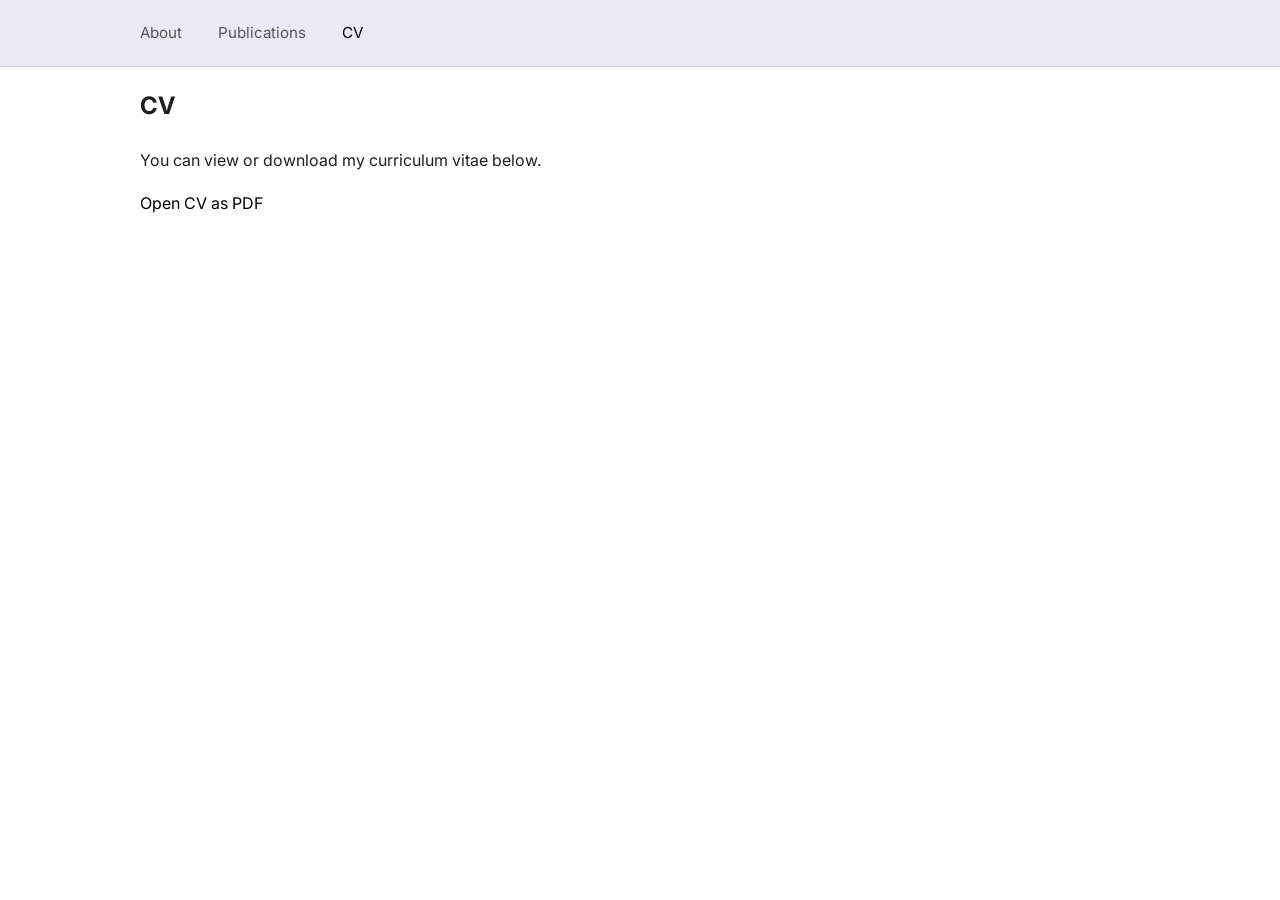
<file: cv.html>
<!DOCTYPE html>
<html lang="en">
<head>
    <meta charset="UTF-8"/>
    <meta name="viewport" content="width=device-width, initial-scale=1.0"/>
    <title>CV | Taguhi Mesropyan</title>
    <link href="https://fonts.googleapis.com/css2?family=Inter:wght@300;400;500;600;700&display=swap" rel="stylesheet">
    <link rel="stylesheet" href="style.css"/>
</head>
<body>
<header class="site-header">
  <div class="container nav-container">
    <nav>
      <a href="index.html">About</a>
      <a href="publications.html">Publications</a>
      <a href="cv.html" class="active">CV</a>
    </nav>
  </div>
</header>

<main class="container">
    <section class="hero">
        <h2>CV</h2>
        <p>You can view or download my curriculum vitae below.</p>
    </section>

    <section class="card">
        <p>
            <a href="assets/cv/CV.pdf" target="_blank">Open CV as PDF</a>
        </p>
    </section>
</main>

<footer class="site-footer">
<!--    <div class="container">-->
<!--        <p>© 2026 Taguhi Mesropyan</p>-->
<!--    </div>-->
</footer>
</body>
</html>
</file>
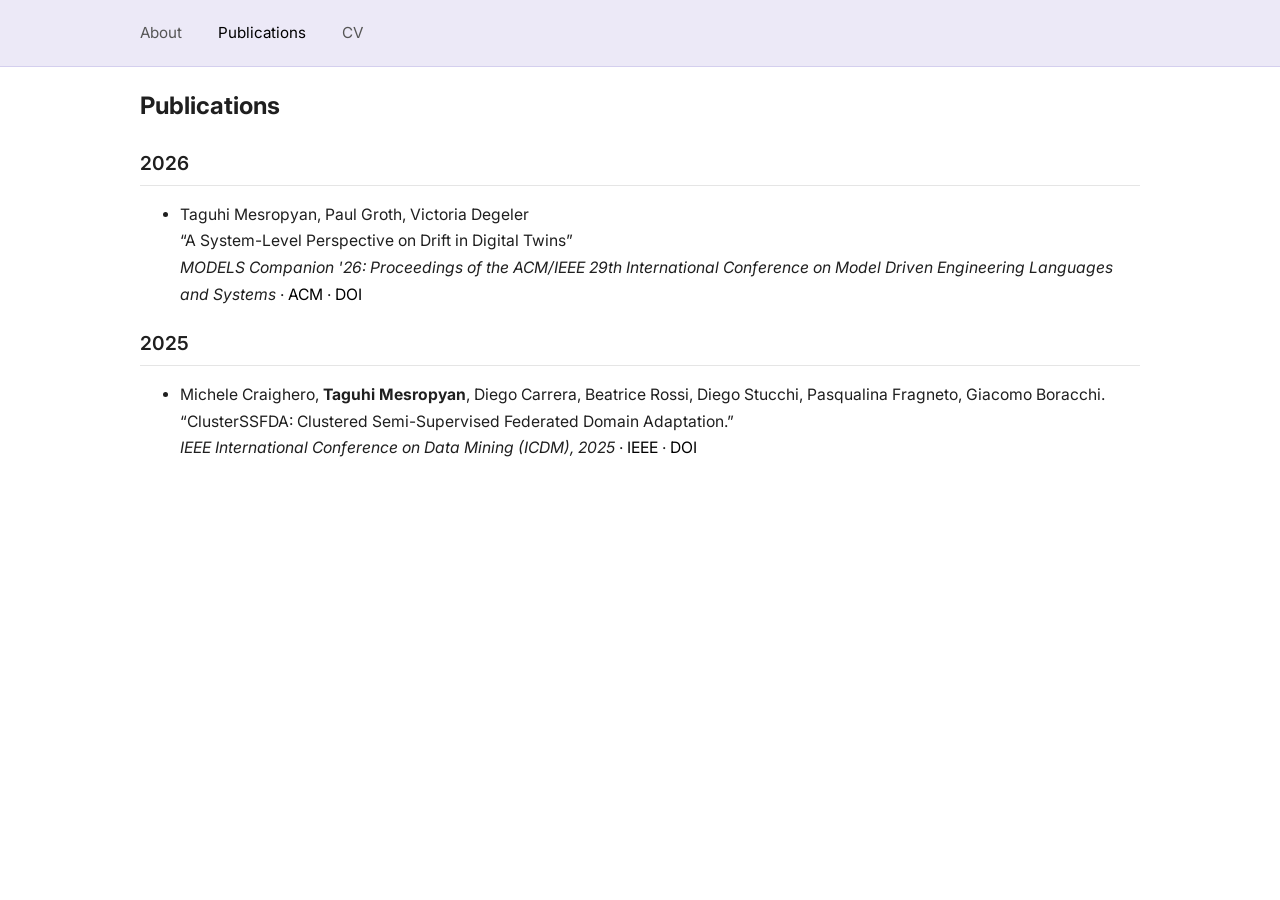
<file: publications.html>
<!DOCTYPE html>
<html lang="en">
<head>
    <meta charset="UTF-8"/>
    <meta name="viewport" content="width=device-width, initial-scale=1.0"/>
    <title>Publications | Taguhi Mesropyan</title>
    <link href="https://fonts.googleapis.com/css2?family=Inter:wght@300;400;500;600;700&display=swap" rel="stylesheet">
    <link rel="stylesheet" href="style.css"/>
</head>
<body>
<header class="site-header">
  <div class="container nav-container">
    <nav>
      <a href="index.html">About</a>
      <a href="publications.html" class="active">Publications</a>
      <a href="cv.html">CV</a>
    </nav>
  </div>
</header>

<main class="container">
    <section class="hero">
        <h2>Publications</h2>
    </section>

    <section class="publications">

        <!--        <div class="year-group">-->
        <!--            <h3>2026</h3>-->
        <!--            <ul>-->
        <!--                <li>-->
        <!--                    <strong>Taguhi Mesropyan</strong>, Author 2, Author 3.<br/>-->
        <!--                    “Title of the paper.” <em>Conference / Journal</em>, 2026.-->
        <!--                    [<a href="#">PDF</a>]-->
        <!--                </li>-->
        <!--            </ul>-->
        <!--        </div>-->

        <div class="year-group">
            <h3>2026</h3>
            <ul>
                <li>
                    Taguhi Mesropyan, Paul Groth, Victoria Degeler<br/>
                    “A System-Level Perspective on Drift in Digital Twins”<br/>
                    <em>MODELS Companion '26: Proceedings of the ACM/IEEE 29th International Conference on Model Driven Engineering Languages and Systems</em> ·
                    <a href="https://dl.acm.org/doi/full/10.1145/3837062.3841569" target="_blank">ACM</a> ·
                    <a href="https://doi.org/10.1145/3837062.3841569" target="_blank">DOI</a>
                </li>
            </ul>
            <h3>2025</h3>
            <ul>
                <li>
                    Michele Craighero, <strong>Taguhi Mesropyan</strong>, Diego Carrera,
                    Beatrice Rossi, Diego Stucchi, Pasqualina Fragneto, Giacomo Boracchi.<br/>
                    “ClusterSSFDA: Clustered Semi-Supervised Federated Domain Adaptation.”<br/>
                    <em>IEEE International Conference on Data Mining (ICDM), 2025</em> ·
                    <a href="https://ieeexplore.ieee.org/document/11392074" target="_blank">IEEE</a> ·
                    <a href="https://doi.org/10.1109/ICDM65498.2025.00120" target="_blank">DOI</a>
                </li>
            </ul>
        </div>

    </section>
</main>

<footer class="site-footer">
<!--    <div class="container">-->
<!--        <p>© 2026 Taguhi Mesropyan</p>-->
<!--    </div>-->
</footer>
</body>
</html>
</file>
<file: style.css>
* {
  box-sizing: border-box;
}

body {
  margin: 0;
  font-family: 'Inter';
  color: #1f1f1f;
  background: #fff;
  line-height: 1.7;
  font-size: 16px;
}

a {
  color: #000;
  text-decoration: none;
}

a:hover {
  text-decoration: underline;
}

.container {
  width: min(1000px, 90%);
  margin: 0 auto;
}

/*.site-header {*/
/*  border-bottom: 1px solid #e5e5e5;*/
/*}*/

.site-header {
  background: #ece9f7;
  border-bottom: 1px solid #d4cfee;
}

.nav-container {
  padding: 1.2rem 0;
}

nav a {
  margin-right: 2rem;
  font-size: 0.95rem;
  color: #555;
}

nav a:hover,
nav a.active {
  color: #000;
}

.about-layout {
  display: grid;
  grid-template-columns: 240px 1fr;
  gap: 3rem;
  padding: 3rem 0;
}

.profile-photo {
  width: 200px;
  height: 200px;
  object-fit: cover;
  border-radius: 50%;
  margin-bottom: 1.2rem;
}

.contact-links p {
  margin: 0.5rem 0;
  font-size: 0.95rem;
}

.about-main h1 {
  font-size: 2.6rem;
  font-weight: 600;
  margin: 0 0 0.4rem 0;
}

.subtitle {
  font-size: 1.2rem;
  color: #666;
  margin-bottom: 1.8rem;
}

.about-main p {
  font-size: 1rem;
  margin-bottom: 1.3rem;
}

.section-heading {
  margin-top: 2.5rem;
  margin-bottom: 0.8rem;
}

.section-heading h2 {
  font-size: 0.9rem;
  font-weight: 600;
  letter-spacing: 0.08em;
  text-transform: uppercase;
  color: #555;
}

.recent-activities ul {
  padding-left: 1.2rem;
  margin: 0;
}

.recent-activities li {
  margin-bottom: 0.9rem;
  font-size: 0.98rem;
}

.publications h2 {
  font-size: 1.8rem;
  margin-bottom: 1.8rem;
}

.year-group {
  margin-bottom: 2rem;
}

.year-group h3 {
  font-size: 1.2rem;
  font-weight: 600;
  margin-bottom: 0.6rem;
  border-bottom: 1px solid #e5e5e5;
  padding-bottom: 0.3rem;
}

.year-group li {
  margin-bottom: 1rem;
  font-size: 0.98rem;
}

@media (max-width: 800px) {
  .about-layout {
    grid-template-columns: 1fr;
    gap: 2rem;
  }

  .profile-photo {
    width: 160px;
    height: 160px;
  }

  .about-main h1 {
    font-size: 2rem;
  }

  .subtitle {
    font-size: 1.1rem;
  }
}
</file>
